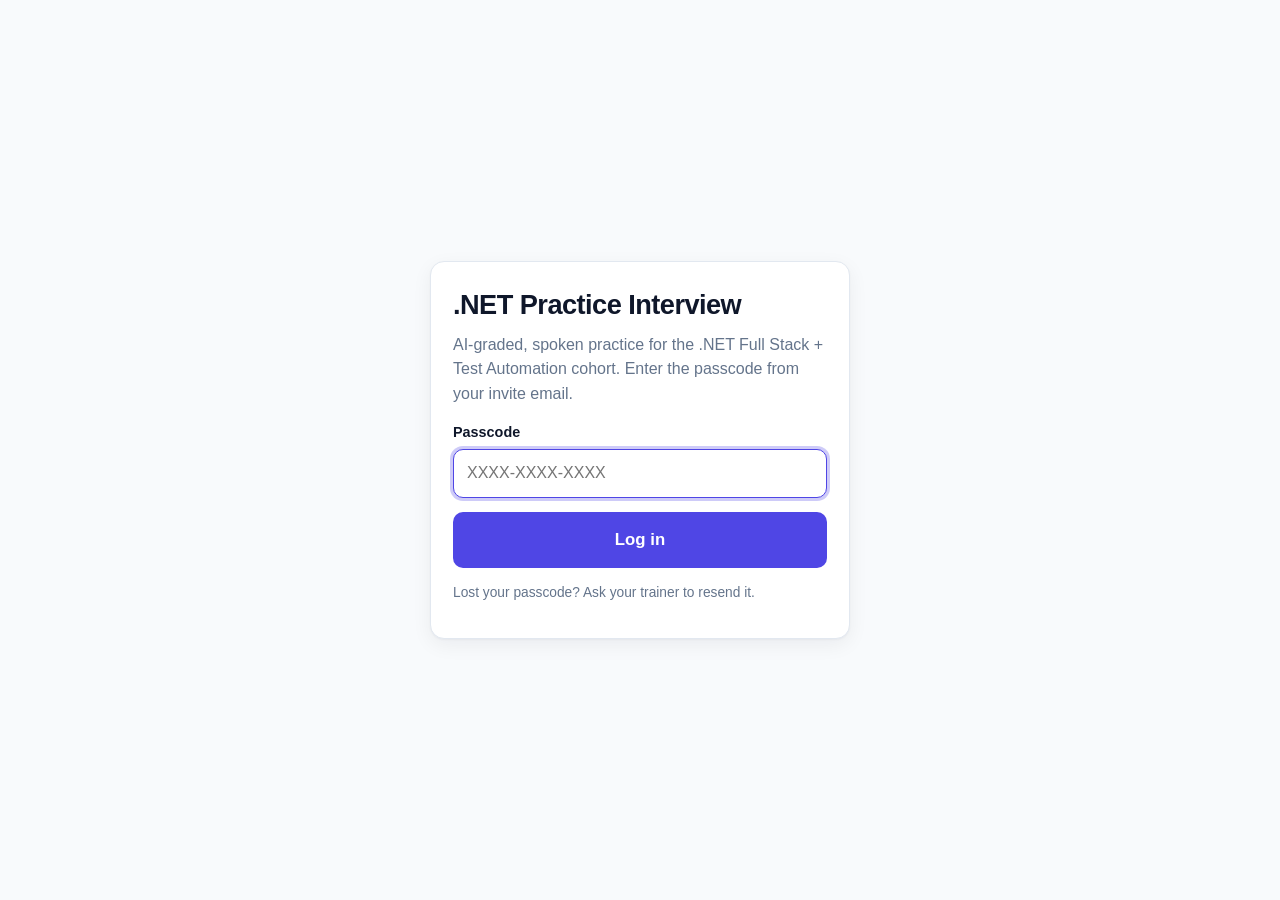
<file: index.html>
<!doctype html>
<html lang="en">
<head>
  <meta charset="utf-8" />
  <meta name="viewport" content="width=device-width, initial-scale=1" />
  <title>QC Interview — Log in</title>
  <link rel="icon" href="data:image/svg+xml,%3Csvg xmlns='http://www.w3.org/2000/svg' viewBox='0 0 100 100'%3E%3Ctext y='.9em' font-size='90'%3E%F0%9F%8E%A4%3C/text%3E%3C/svg%3E" />
  <link rel="stylesheet" href="assets/css/theme.css?v=5" />
</head>
<body>
  <div class="center">
    <div class="card stack" style="max-width: 420px; width: 100%;">
      <div>
        <h1>.NET Practice Interview</h1>
        <p class="muted">AI-graded, spoken practice for the .NET Full Stack + Test Automation cohort. Enter the passcode from your invite email.</p>
      </div>
      <div>
        <label for="code">Passcode</label>
        <input id="code" type="text" autocomplete="one-time-code" placeholder="XXXX-XXXX-XXXX" spellcheck="false" />
      </div>
      <button id="go" class="btn big" style="width:100%">Log in</button>
      <p id="err" class="small hidden" style="color: var(--bad)"></p>
      <p class="small muted">Lost your passcode? Ask your trainer to resend it.</p>
    </div>
  </div>
  <script src="assets/js/config.js?v=5"></script>
  <script src="assets/js/api.js?v=5"></script>
  <script src="assets/js/auth.js?v=5"></script>
</body>
</html>
</file>
<file: assets/css/theme.css>
/* QC Interview — design system. Palette A: Calm Slate/Indigo. Light + dark. */
:root {
  --bg: #f8fafc; --surface: #ffffff; --surface-2: #f1f5f9; --surface-3: #eef2ff;
  --border: #e2e8f0; --border-strong: #cbd5e1;
  --text: #0f172a; --muted: #64748b; --faint: #94a3b8;
  --accent: #4f46e5; --accent-ink: #4338ca; --accent-soft: #eef2ff;
  --good: #16a34a; --good-soft: #dcfce7;
  --warn: #d97706; --warn-soft: #fef3c7;
  --bad: #dc2626; --bad-soft: #fee2e2;
  --ring: rgba(79,70,229,.28);
  --radius: 14px; --radius-sm: 10px;
  --shadow: 0 1px 2px rgba(15,23,42,.04), 0 6px 20px rgba(15,23,42,.06);
  --shadow-lift: 0 4px 12px rgba(15,23,42,.08), 0 12px 32px rgba(15,23,42,.10);
  --maxw: 1160px;
  --font: "Inter", -apple-system, BlinkMacSystemFont, "Segoe UI", Roboto, Helvetica, Arial, sans-serif;
}
@media (prefers-color-scheme: dark) {
  :root {
    --bg: #0b1120; --surface: #111827; --surface-2: #1a2233; --surface-3: #1e2745;
    --border: #1f2a3c; --border-strong: #334155;
    --text: #e5e9f0; --muted: #94a3b8; --faint: #64748b;
    --accent: #818cf8; --accent-ink: #a5b4fc; --accent-soft: #1e2745;
    --good: #4ade80; --good-soft: #14331f; --warn: #fbbf24; --warn-soft: #3a2c08;
    --bad: #f87171; --bad-soft: #3a1a1a; --ring: rgba(129,140,248,.34);
    --shadow: 0 1px 2px rgba(0,0,0,.3), 0 8px 24px rgba(0,0,0,.32);
    --shadow-lift: 0 4px 14px rgba(0,0,0,.4), 0 16px 40px rgba(0,0,0,.45);
  }
}
:root[data-theme="light"] { color-scheme: light; }
:root[data-theme="dark"]  { color-scheme: dark; }

* { box-sizing: border-box; }
html, body { margin: 0; padding: 0; }
body {
  font-family: var(--font); font-size: 16px; line-height: 1.55;
  background: var(--bg); color: var(--text); -webkit-font-smoothing: antialiased;
}
.wrap { max-width: var(--maxw); margin: 0 auto; padding: 22px 18px 72px; }
.center { min-height: 100vh; display: grid; place-items: center; padding: 24px; }
a { color: var(--accent); text-decoration: none; } a:hover { text-decoration: underline; }
h1 { font-size: 1.7rem; margin: 0 0 6px; letter-spacing: -.02em; font-weight: 800; }
h2 { font-size: 1.2rem; margin: 0 0 10px; letter-spacing: -.01em; font-weight: 700; }
h3 { font-size: 1rem; margin: 0 0 6px; font-weight: 700; }
p { margin: 0 0 12px; }
.muted { color: var(--muted); } .faint { color: var(--faint); }
.small { font-size: .86rem; } .tiny { font-size: .76rem; }
.stack > * + * { margin-top: 14px; }
.hidden { display: none !important; }

/* cards */
.card { background: var(--surface); border: 1px solid var(--border); border-radius: var(--radius); box-shadow: var(--shadow); padding: 22px; }
.card + .card { margin-top: 16px; }

/* buttons */
.btn { display: inline-flex; align-items: center; gap: 8px; justify-content: center; padding: 11px 18px;
  font: inherit; font-weight: 600; cursor: pointer; background: var(--accent); color: #fff;
  border: 1px solid transparent; border-radius: var(--radius-sm); transition: filter .12s, transform .04s, box-shadow .12s; }
.btn:hover { filter: brightness(1.07); } .btn:active { transform: translateY(1px); }
.btn:disabled { opacity: .45; cursor: not-allowed; filter: none; }
.btn.secondary { background: var(--surface-2); color: var(--text); border-color: var(--border); }
.btn.ghost { background: transparent; color: var(--accent); border-color: var(--border); }
.btn.danger { background: var(--bad); }
.btn.big { padding: 14px 24px; font-size: 1.05rem; }
.btn.block { width: 100%; }

/* form */
label { display: block; font-weight: 600; font-size: .9rem; margin-bottom: 6px; }
input[type=text], input[type=email], input[type=password], textarea, select {
  width: 100%; padding: 11px 13px; font: inherit; color: var(--text); background: var(--surface);
  border: 1px solid var(--border); border-radius: var(--radius-sm); outline: none; transition: border-color .12s, box-shadow .12s; }
textarea { resize: vertical; min-height: 120px; line-height: 1.5; }
input:focus, textarea:focus, select:focus { border-color: var(--accent); box-shadow: 0 0 0 3px var(--ring); }

/* layout helpers */
.row { display: flex; gap: 10px; flex-wrap: wrap; align-items: center; }
.row.between { justify-content: space-between; }
.grid { display: grid; gap: 12px; } .grid.cols2 { grid-template-columns: 1fr 1fr; }
@media (max-width: 620px) { .grid.cols2 { grid-template-columns: 1fr; } }

/* chips / pills */
.chip { display: inline-block; padding: 4px 10px; border-radius: 999px; font-size: .72rem; font-weight: 600;
  background: var(--surface-2); color: var(--muted); }
.chip.accent { background: var(--accent-soft); color: var(--accent-ink); }
.chip.good { background: var(--good-soft); color: var(--good); }
.chip.warn { background: var(--warn-soft); color: var(--warn); }
.chip.bad  { background: var(--bad-soft); color: var(--bad); }
.pill { display: inline-block; padding: 3px 10px; border-radius: 999px; font-size: .78rem; font-weight: 600;
  background: var(--surface-2); color: var(--muted); }
.pill.good { background: var(--good-soft); color: var(--good); }
.pill.warn { background: var(--warn-soft); color: var(--warn); }

/* segmented control */
.segmented { display: inline-flex; background: var(--surface-2); border-radius: 12px; padding: 4px; gap: 4px; }
.segmented button { border: none; background: transparent; color: var(--muted); font: inherit; font-weight: 600; font-size: .92rem;
  padding: 9px 20px; border-radius: 9px; cursor: pointer; transition: color .15s, background .15s, box-shadow .15s, transform .15s; }
.segmented button[aria-selected="true"] { background: var(--surface); color: var(--text); box-shadow: 0 1px 2px rgba(0,0,0,.1); }

/* selection card grid */
.cards { display: grid; grid-template-columns: repeat(auto-fill, minmax(280px, 1fr)); gap: 16px; }
.selcard { position: relative; text-align: left; color: var(--text); font-family: var(--font); background: var(--surface); border: 1px solid var(--border); border-radius: var(--radius);
  padding: 16px; cursor: pointer; transition: transform .12s, box-shadow .12s, border-color .12s; display: flex; flex-direction: column; gap: 8px; }
.selcard:hover { transform: translateY(-2px); box-shadow: var(--shadow-lift); border-color: var(--border-strong); }
.selcard[aria-pressed="true"] { border-color: var(--accent); border-width: 2px; background: linear-gradient(0deg, var(--accent-soft), var(--surface) 60%); padding: 17px; }
.selcard[aria-pressed="true"]::after { content: "✓"; position: absolute; top: 12px; right: 14px; width: 22px; height: 22px;
  background: var(--accent); color: #fff; border-radius: 50%; display: grid; place-items: center; font-size: .8rem; font-weight: 700; }
.selcard .code { display: inline-grid; place-items: center; min-width: 34px; height: 34px; padding: 0 8px; border-radius: 9px;
  background: var(--accent-soft); color: var(--accent-ink); font-weight: 800; font-size: .8rem; }
.selcard .title { font-weight: 700; font-size: 1.02rem; letter-spacing: -.01em; }
.selcard .meta { display: flex; gap: 6px; align-items: center; flex-wrap: wrap; color: var(--muted); font-size: .8rem; }
.selcard .meta .dot { color: var(--border-strong); }
.chips { display: flex; flex-wrap: wrap; gap: 6px; }

/* "what to expect" preview panel */
.expect { border: 1px solid var(--border); border-radius: var(--radius); background: var(--surface-2); padding: 18px; }
.expect .statstrip { display: flex; gap: 14px; flex-wrap: wrap; color: var(--muted); font-size: .86rem; font-weight: 600; margin-bottom: 12px; }

/* attempts counter */
.quota { display: flex; align-items: center; gap: 12px; }
.quota .bar { flex: 1; height: 6px; background: var(--surface-2); border-radius: 999px; overflow: hidden; max-width: 220px; }
.quota .bar > i { display: block; height: 100%; background: var(--accent); }

/* notes */
.note { border-left: 3px solid var(--warn); background: var(--warn-soft); padding: 11px 14px; border-radius: 8px; font-size: .9rem; color: var(--text); }
.note.info { border-left-color: var(--accent); background: var(--accent-soft); }

/* topbar */
.topbar { display: flex; justify-content: space-between; align-items: center; margin-bottom: 20px; gap: 12px; flex-wrap: wrap; }
.brand { font-weight: 800; letter-spacing: -.02em; font-size: 1.05rem; }

/* interview progress */
.progress { height: 6px; background: var(--surface-2); border-radius: 999px; overflow: hidden; }
.progress > i { display: block; height: 100%; background: var(--accent); transition: width .3s; }
.qmeta { display: flex; gap: 8px; align-items: center; flex-wrap: wrap; margin-bottom: 10px; }

/* recording */
.spinner { width: 18px; height: 18px; border: 2px solid var(--ring); border-top-color: var(--accent); border-radius: 50%; animation: spin .7s linear infinite; display: inline-block; vertical-align: middle; }
@keyframes spin { to { transform: rotate(360deg); } }
.recdot { width: 11px; height: 11px; border-radius: 50%; display: inline-block; background: var(--bad); animation: pulse 1s ease-in-out infinite; vertical-align: middle; }
@keyframes pulse { 0%,100% { opacity: 1; } 50% { opacity: .3; } }

/* score + competency bars */
.score { font-weight: 800; } .score.hi { color: var(--good); } .score.mid { color: var(--warn); } .score.lo { color: var(--bad); }
.hero { display: flex; align-items: center; gap: 22px; flex-wrap: wrap; }
.hero .big { font-size: 3.2rem; font-weight: 800; line-height: 1; letter-spacing: -.03em; }
.dims { display: grid; gap: 10px; }
.dimrow { display: grid; grid-template-columns: 130px 1fr 42px; align-items: center; gap: 10px; font-size: .86rem; }
.dimrow .track { height: 8px; background: var(--surface-2); border-radius: 999px; overflow: hidden; }
.dimrow .track > i { display: block; height: 100%; border-radius: 999px; }
.dimrow .track > i.hi { background: var(--good); } .dimrow .track > i.mid { background: var(--warn); } .dimrow .track > i.lo { background: var(--bad); }

/* tables */
table { width: 100%; border-collapse: collapse; font-size: .92rem; }
th, td { text-align: left; padding: 10px 12px; border-bottom: 1px solid var(--border); }
th { color: var(--muted); font-weight: 600; font-size: .78rem; text-transform: uppercase; letter-spacing: .04em; }
tr:hover td { background: var(--surface-2); }
.tablewrap { overflow-x: auto; }

/* two-column picker: cards on the left, sticky "what to expect" rail on the right */
.picker { display: grid; grid-template-columns: minmax(0, 1fr) 340px; gap: 22px; align-items: start; }
.picker-rail { position: sticky; top: 16px; }
@media (max-width: 860px) { .picker { grid-template-columns: 1fr; } .picker-rail { position: static; } }
.cards { display: grid; grid-template-columns: repeat(auto-fill, minmax(230px, 1fr)); gap: 14px; }

/* week tab bar for day mode */
.weektabs { display: flex; flex-wrap: wrap; gap: 8px; margin-bottom: 14px; }
.weektabs button { border: 1px solid var(--border); background: var(--surface); color: var(--muted); font: inherit; font-weight: 600; font-size: .82rem;
  padding: 7px 13px; border-radius: 999px; cursor: pointer; transition: all .12s; }
.weektabs button:hover { border-color: var(--border-strong); color: var(--text); }
.weektabs button[aria-selected="true"] { background: var(--accent); border-color: var(--accent); color: #fff; }

/* navbar tabs */
.navtabs { display: flex; gap: 4px; background: var(--surface-2); border-radius: 10px; padding: 3px; }
.navtabs .navtab { border: none; background: transparent; color: var(--muted); font: inherit; font-weight: 600; font-size: .86rem;
  padding: 7px 14px; border-radius: 8px; cursor: pointer; transition: background .15s, color .15s, box-shadow .15s; }
.navtabs .navtab[aria-selected="true"] { background: var(--surface); color: var(--text); box-shadow: 0 1px 2px rgba(0,0,0,.1); }
@media (max-width: 620px) { .topbar { gap: 8px; } .navtabs .navtab { padding: 6px 10px; } }

/* results top: main (hero + radar) | actions rail */
.results-top { display: grid; grid-template-columns: minmax(0,1fr) 220px; gap: 22px; align-items: start; }
.results-actions { display: flex; flex-direction: column; gap: 10px; }
@media (max-width: 720px) { .results-top { grid-template-columns: 1fr; } .results-actions { flex-direction: row; } }
.radar-wrap { display: flex; justify-content: center; margin-top: 8px; }

/* expandable question cards */
.qcard summary::-webkit-details-marker { display: none; }
.qcard summary { position: relative; }
.qcard summary::after { content: "▸"; color: var(--faint); margin-left: 6px; transition: transform .15s; }
.qcard[open] summary::after { transform: rotate(90deg); }

/* print (download report as PDF via browser print) */
@media print {
  body { background: #fff; color: #000; }
  .topbar, .btn, .no-print { display: none !important; }
  .card { box-shadow: none; border: 1px solid #ccc; break-inside: avoid; }
}
</file>
